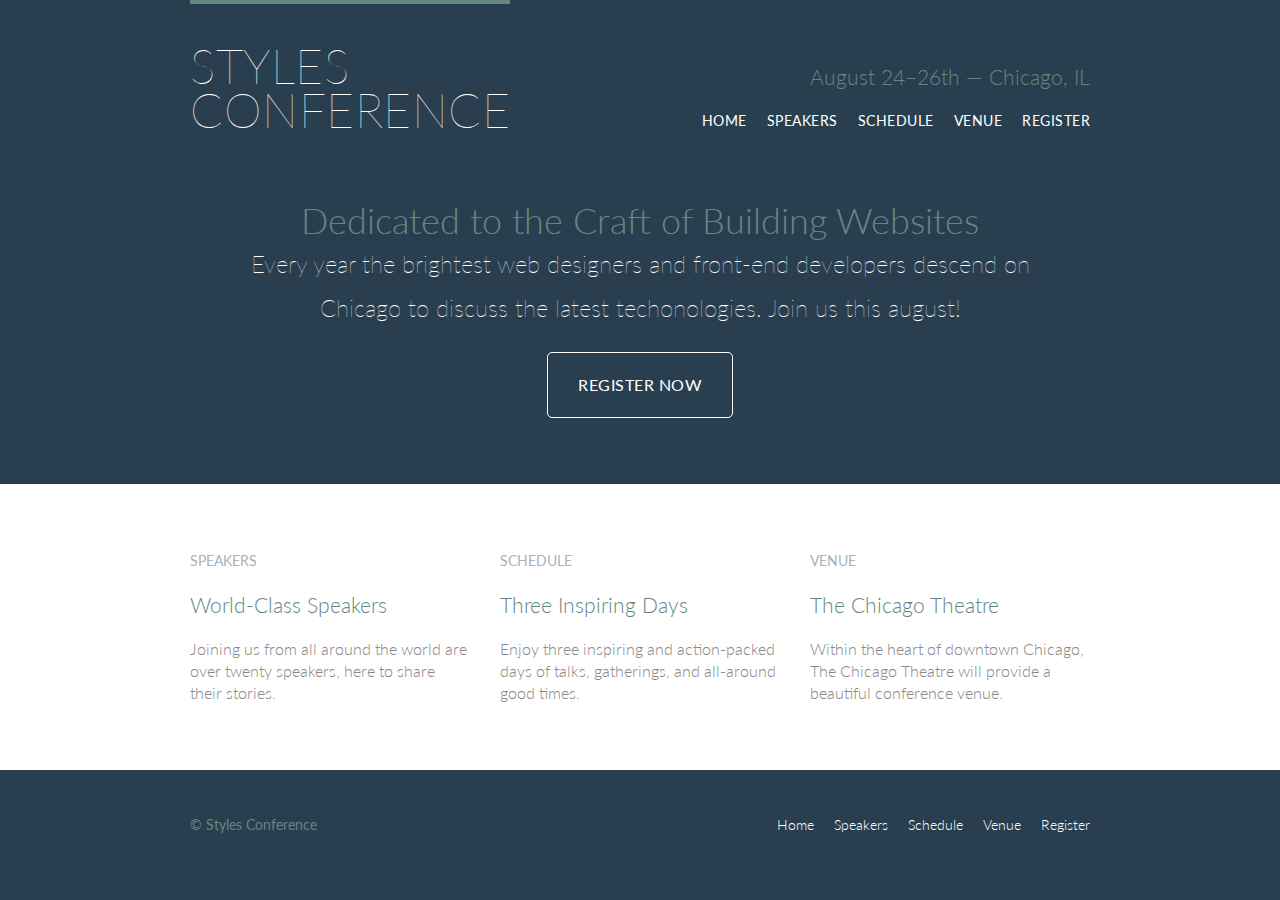
<file: index.html>
<!DOCTYPE html>
<html lang="en">
  <head>
    <meta charset="utf-8">
    <title>Styles Conference</title>
    <link rel="stylesheet" href="assets/stylesheets/main.css">
    <link rel="stylesheet" href="http://fonts.googleapis.com/css?family=Lato:100,300,400">
  </head>
  <body>
    <header class="primary-header container group">
      <h1 class="logo">
        <a href="index.html">Styles <br> Conference</a>
      </h1>
      <h3 class="tagline">August 24&ndash;26th &mdash; Chicago, IL</h3>
      <nav class="nav primary-nav">
        <ul>
          <li>
            <a href="index.html">Home</a><!--
          --></li><!--
          --><li>
            <a href="speakers.html">Speakers</a>
          </li><!--
          --><li>
            <a href="schedule.html">Schedule</a>
          </li><!--
          --><li>
            <a href="venue.html">Venue</a>
          </li><!--
          --><li>
            <a href="register.html">Register</a>
          </li>
        </ul>
      </nav>
    </header>
    <section class="hero container">
      <h2>Dedicated to the Craft of Building Websites</h2>
      <p>Every year the brightest web designers and front-end developers descend on Chicago to discuss the latest techonologies. Join us this august!</p>
      <a class="btn btn-alt" href="register.html">Register Now</a>
    </section>
    <section class="row">
      <div class="grid">

        <!-- Speakers -->

        <section class="teaser col-1-3">
          <a href="speakers.html">
            <h5>Speakers</h5>
            <h3>World-Class Speakers</h3>
          </a>
          <p>Joining us from all around the world are over twenty speakers, here to share their stories.</p>
        </section><!--

        Schedule

        --><section class="teaser col-1-3">
          <a href="schedule.html">
            <h5>Schedule</h5>
            <h3>Three Inspiring Days</h3>
          </a>
          <p>Enjoy three inspiring and action-packed days of talks, gatherings, and all-around good times.</p>
        </section><!--

        Venue

        --><section class="teaser col-1-3">
          <a href="venue.html">
            <h5>Venue</h5>
            <h3>The Chicago Theatre</h3>
          </a>
          <p>Within the heart of downtown Chicago, The Chicago Theatre will provide a beautiful conference venue.</p>
        </section>
      </div>
    </section>
    <footer class="primary-footer container group">
      <small>&copy; Styles Conference</small>
      <nav class="nav">
        <ul>
          <li>
            <a href="index.html">Home</a><!--
          --></li><!--
          --><li>
            <a href="speakers.html">Speakers</a>
          </li><!--
          --><li>
            <a href="schedule.html">Schedule</a>
          </li><!--
          --><li>
            <a href="venue.html">Venue</a>
          </li><!--
          --><li>
            <a href="register.html">Register</a>
          </li>
        </ul>
      </nav>
    </footer>
  </body>
</html>
</file>
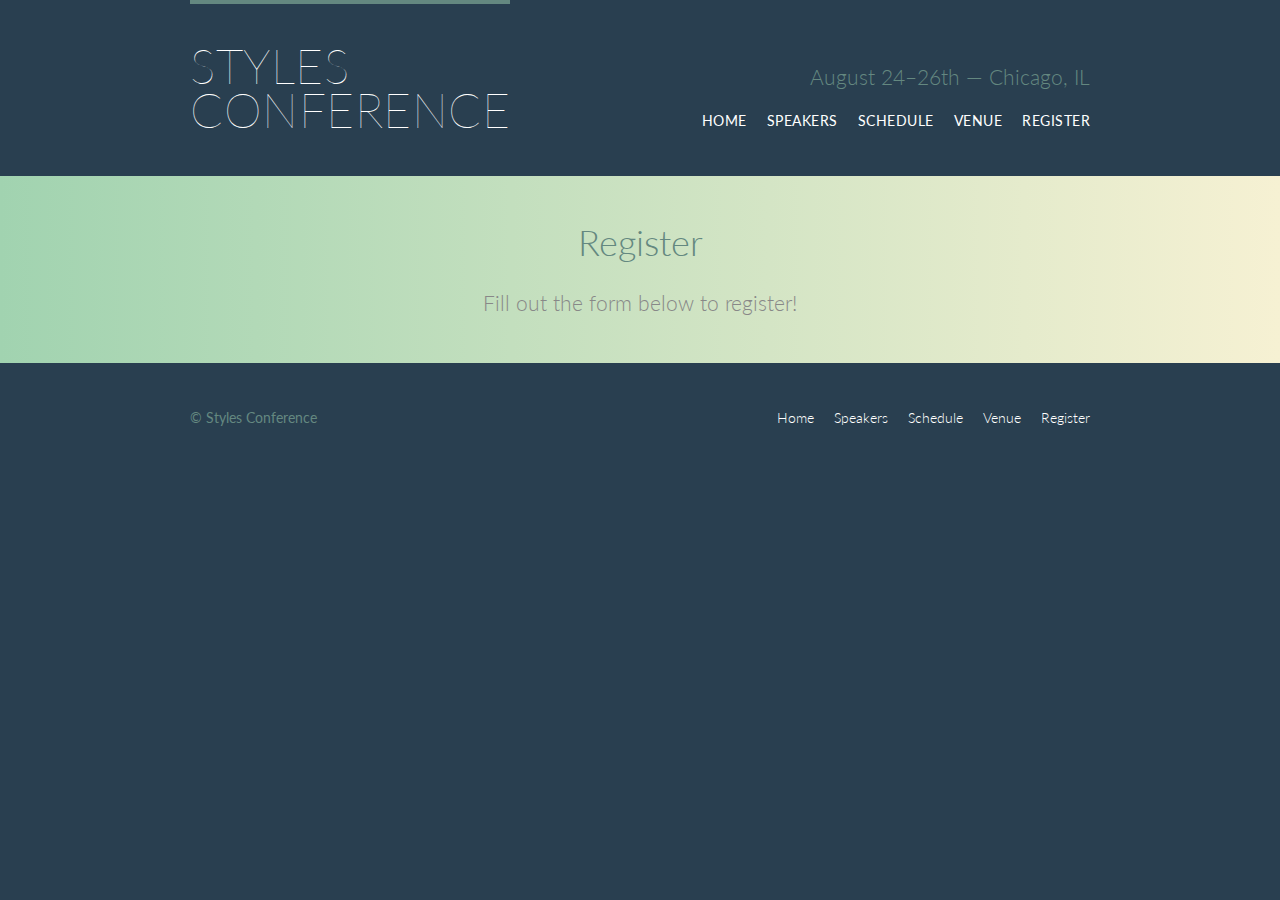
<file: register.html>
<!DOCTYPE html>
<html lang="en">
  <head>
    <meta charset="utf-8">
    <title>Styles Conference</title>
    <link rel="stylesheet" href="assets/stylesheets/main.css">
    <link rel="stylesheet" href="http://fonts.googleapis.com/css?family=Lato:100,300,400">
  </head>
  <body>
    <header class="primary-header container group">
      <h1 class="logo">
        <a href="index.html">Styles <br> Conference</a>
      </h1>
      <h3 class="tagline">August 24&ndash;26th &mdash; Chicago, IL</h3>
      <nav class="nav primary-nav">
        <ul>
          <li>
            <a href="index.html">Home</a><!--
          --></li><!--
          --><li>
            <a href="speakers.html">Speakers</a>
          </li><!--
          --><li>
            <a href="schedule.html">Schedule</a>
          </li><!--
          --><li>
            <a href="venue.html">Venue</a>
          </li><!--
          --><li>
            <a href="register.html">Register</a>
          </li>
        </ul>
      </nav>
    </header>
    <section class="row-alt">
      <div class="lead container">
        <h1>Register</h1>
        <p>Fill out the form below to register!</p>
      </div>
    </section>
    <footer class="primary-footer container group">
      <small>&copy; Styles Conference</small>
      <nav class="nav">
        <ul>
          <li>
            <a href="index.html">Home</a><!--
          --></li><!--
          --><li>
            <a href="speakers.html">Speakers</a>
          </li><!--
          --><li>
            <a href="schedule.html">Schedule</a>
          </li><!--
          --><li>
            <a href="venue.html">Venue</a>
          </li><!--
          --><li>
            <a href="register.html">Register</a>
          </li>
        </ul>
      </nav>
    </footer>
  </body>
</html>
</file>
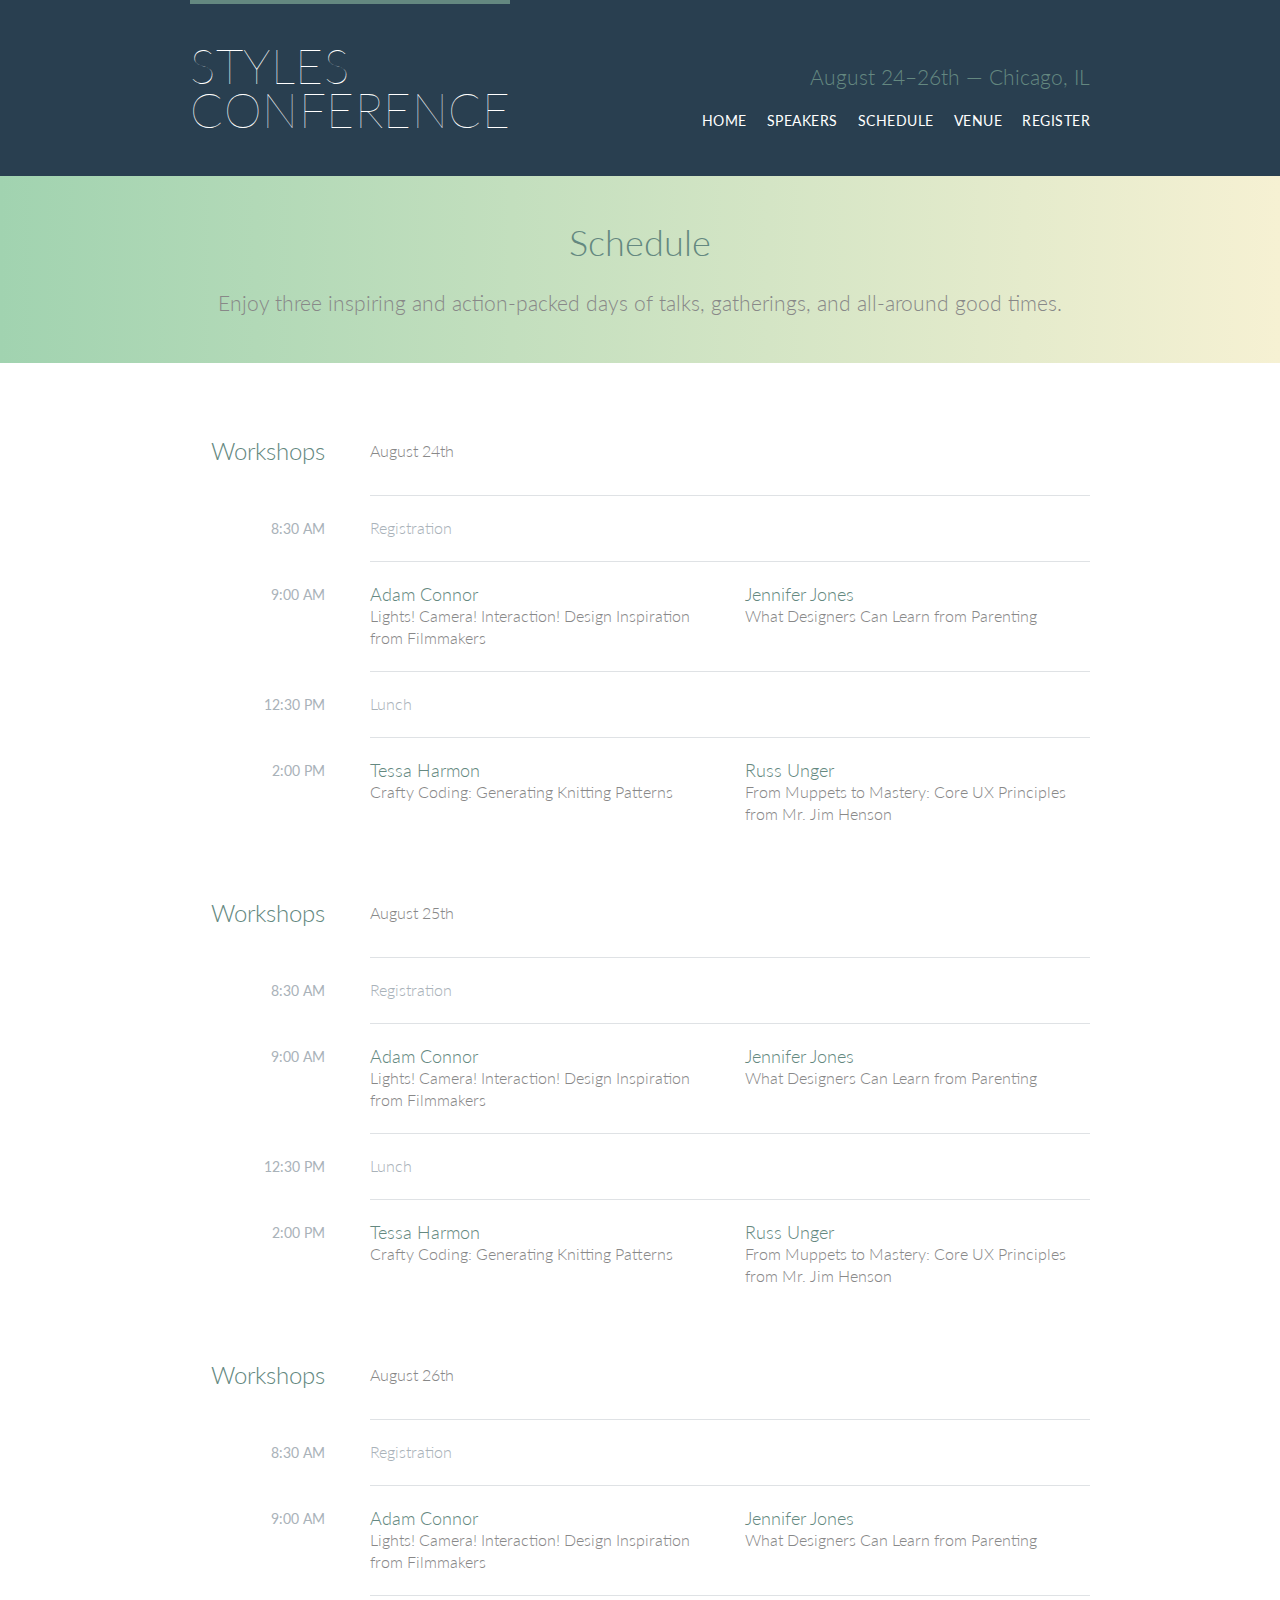
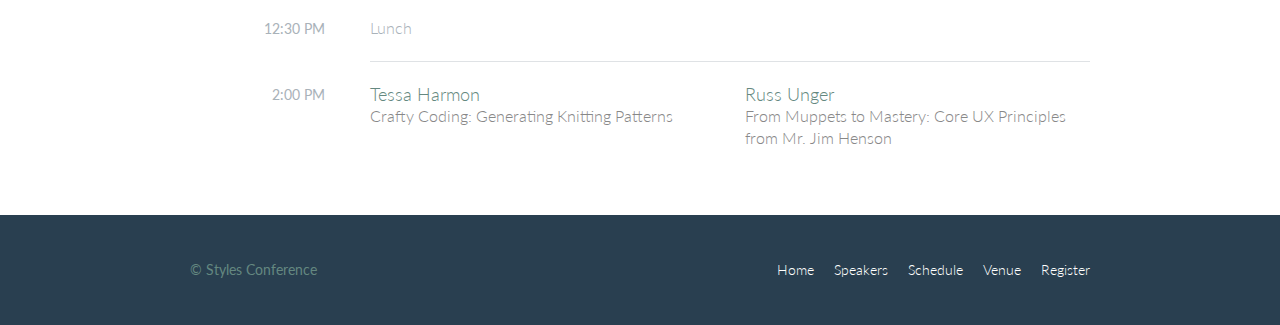
<file: schedule.html>
<!DOCTYPE html>
<html lang="en">
  <head>
    <meta charset="utf-8">
    <title>Styles Conference</title>
    <link rel="stylesheet" href="assets/stylesheets/main.css">
    <link rel="stylesheet" href="http://fonts.googleapis.com/css?family=Lato:100,300,400">
  </head>
  <body>
    <header class="primary-header container group">
      <h1 class="logo">
        <a href="index.html">Styles <br> Conference</a>
      </h1>
      <h3 class="tagline">August 24&ndash;26th &mdash; Chicago, IL</h3>
      <nav class="nav primary-nav">
        <ul>
          <li>
            <a href="index.html">Home</a><!--
          --></li><!--
          --><li>
            <a href="speakers.html">Speakers</a>
          </li><!--
          --><li>
            <a href="schedule.html">Schedule</a>
          </li><!--
          --><li>
            <a href="venue.html">Venue</a>
          </li><!--
          --><li>
            <a href="register.html">Register</a>
          </li>
        </ul>
      </nav>
    </header>
    <section class="row-alt">
      <div class="lead container">
        <h1>Schedule</h1>
        <p>Enjoy three inspiring and action-packed days of talks, gatherings, and all-around good times.</p>
      </div>
    </section>
    <section class="row">
      <div class="container">
        <table>
          <thead>
            <tr>
              <th scope="row">
                Workshops
              </th>
              <td colspan="2">
                August 24th
              </td>
            </tr>
          </thead>
          <tbody>
            <tr>
              <th scope="row">
                <time datetime="08:30:00">8:30 AM</time>
              </th>
              <td class="schedule-offset" colspan="2">
                Registration
              </td>
            </tr>
            <tr>
              <th scope="row">
                <time datetime="09:00:00">9:00 AM</time>
              </th>
              <td>
                <a href="speakers.html#adam-connor">
                  <h4>Adam Connor</h4>
                  Lights! Camera! Interaction! Design Inspiration from Filmmakers
                </a>
              </td>
              <td>
                <a href="speakers.html#jennifer-jones">
                  <h4>Jennifer Jones</h4>
                  What Designers Can Learn from Parenting
                </a>
              </td>
            </tr>
            <tr>
              <th scope="row">
                <time datetime="12:30:00">12:30 PM</time>
              </th>
              <td class="schedule-offset" colspan="2">
                Lunch
              </td>
            </tr>
            <tr>
              <th scope="row">
                <time datetime="14:00">2:00 PM</time>
              </th>
              <td>
                <a href="speakers.html#tessa-harmon">
                  <h4>Tessa Harmon</h4>
                  Crafty Coding: Generating Knitting Patterns
                </a>
              </td>
              <td>
                <a href="speakers.html#russ-unger">
                  <h4>Russ Unger</h4>
                  From Muppets to Mastery: Core UX Principles from Mr. Jim Henson
                </a>
              </td>
            </tr>
          </tbody>
        </table>
        <table>
          <thead>
            <tr>
              <th scope="row">
                Workshops
              </th>
              <td colspan="2">
                August 25th
              </td>
            </tr>
          </thead>
          <tbody>
            <tr>
              <th scope="row">
                <time datetime="08:30:00">8:30 AM</time>
              </th>
              <td class="schedule-offset" colspan="2">
                Registration
              </td>
            </tr>
            <tr>
              <th scope="row">
                <time datetime="09:00:00">9:00 AM</time>
              </th>
              <td>
                <a href="speakers.html#adam-connor">
                  <h4>Adam Connor</h4>
                  Lights! Camera! Interaction! Design Inspiration from Filmmakers
                </a>
              </td>
              <td>
                <a href="speakers.html#jennifer-jones">
                  <h4>Jennifer Jones</h4>
                  What Designers Can Learn from Parenting
                </a>
              </td>
            </tr>
            <tr>
              <th scope="row">
                <time datetime="12:30:00">12:30 PM</time>
              </th>
              <td class="schedule-offset" colspan="2">
                Lunch
              </td>
            </tr>
            <tr>
              <th scope="row">
                <time datetime="14:00">2:00 PM</time>
              </th>
              <td>
                <a href="speakers.html#tessa-harmon">
                  <h4>Tessa Harmon</h4>
                  Crafty Coding: Generating Knitting Patterns
                </a>
              </td>
              <td>
                <a href="speakers.html#russ-unger">
                  <h4>Russ Unger</h4>
                  From Muppets to Mastery: Core UX Principles from Mr. Jim Henson
                </a>
              </td>
            </tr>
          </tbody>
        </table>
        <table>
          <thead>
            <tr>
              <th scope="row">
                Workshops
              </th>
              <td colspan="2">
                August 26th
              </td>
            </tr>
          </thead>
          <tbody>
            <tr>
              <th scope="row">
                <time datetime="08:30:00">8:30 AM</time>
              </th>
              <td class="schedule-offset" colspan="2">
                Registration
              </td>
            </tr>
            <tr>
              <th scope="row">
                <time datetime="09:00:00">9:00 AM</time>
              </th>
              <td>
                <a href="speakers.html#adam-connor">
                  <h4>Adam Connor</h4>
                  Lights! Camera! Interaction! Design Inspiration from Filmmakers
                </a>
              </td>
              <td>
                <a href="speakers.html#jennifer-jones">
                  <h4>Jennifer Jones</h4>
                  What Designers Can Learn from Parenting
                </a>
              </td>
            </tr>
            <tr>
              <th scope="row">
                <time datetime="12:30:00">12:30 PM</time>
              </th>
              <td class="schedule-offset" colspan="2">
                Lunch
              </td>
            </tr>
            <tr>
              <th scope="row">
                <time datetime="14:00">2:00 PM</time>
              </th>
              <td>
                <a href="speakers.html#tessa-harmon">
                  <h4>Tessa Harmon</h4>
                  Crafty Coding: Generating Knitting Patterns
                </a>
              </td>
              <td>
                <a href="speakers.html#russ-unger">
                  <h4>Russ Unger</h4>
                  From Muppets to Mastery: Core UX Principles from Mr. Jim Henson
                </a>
              </td>
            </tr>
          </tbody>
        </table>
      </div>
    </section>
    <footer class="primary-footer container group">
      <small>&copy; Styles Conference</small>
      <nav class="nav">
        <ul>
          <li>
            <a href="index.html">Home</a><!--
          --></li><!--
          --><li>
            <a href="speakers.html">Speakers</a>
          </li><!--
          --><li>
            <a href="schedule.html">Schedule</a>
          </li><!--
          --><li>
            <a href="venue.html">Venue</a>
          </li><!--
          --><li>
            <a href="register.html">Register</a>
          </li>
        </ul>
      </nav>
    </footer>
  </body>
</html>
</file>
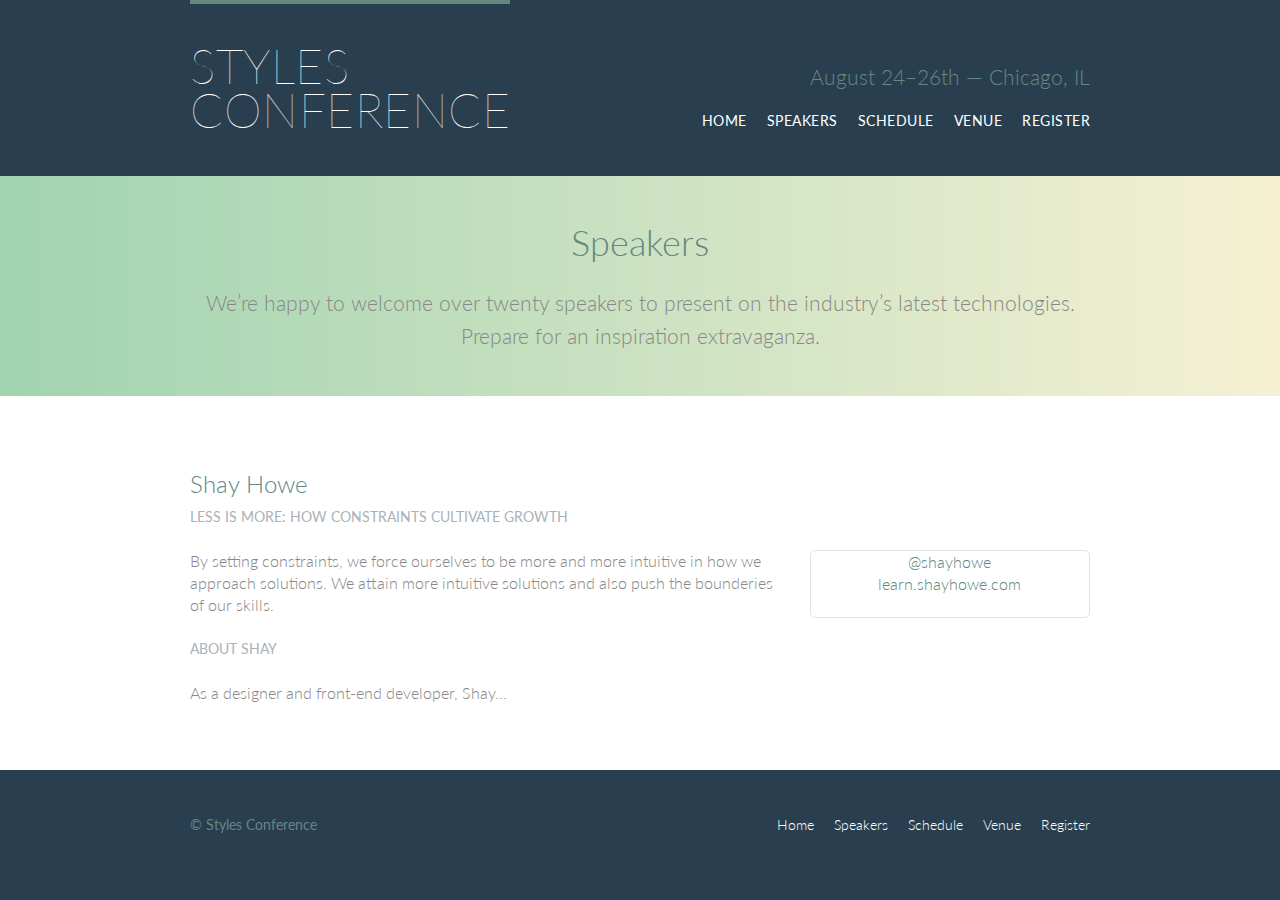
<file: speakers.html>
<!DOCTYPE html>
<html lang="en">
  <head>
    <meta charset="utf-8">
    <title>Styles Conference</title>
    <link rel="stylesheet" href="assets/stylesheets/main.css">
    <link rel="stylesheet" href="http://fonts.googleapis.com/css?family=Lato:100,300,400">
  </head>
  <body>
    <header class="primary-header container group">
      <h1 class="logo">
        <a href="index.html">Styles <br> Conference</a>
      </h1>
      <h3 class="tagline">August 24&ndash;26th &mdash; Chicago, IL</h3>
      <nav class="nav primary-nav">
        <ul>
          <li>
            <a href="index.html">Home</a><!--
          --></li><!--
          --><li>
            <a href="speakers.html">Speakers</a>
          </li><!--
          --><li>
            <a href="schedule.html">Schedule</a>
          </li><!--
          --><li>
            <a href="venue.html">Venue</a>
          </li><!--
          --><li>
            <a href="register.html">Register</a>
          </li>
        </ul>
      </nav>
    </header>
    <section class="row-alt">
      <div class="lead container">
        <h1>Speakers</h1>
        <p>We&#8217;re happy to welcome over twenty speakers to present on the industry&#8217;s latest technologies. Prepare for an inspiration extravaganza.</p>
      </div>
    </section>
    <section class="row">
      <div class="grid">
        <section id="shay-howe">
          <div class="col-2-3">
            <h2>Shay Howe</h2>
            <h5>Less Is More: How Constraints Cultivate Growth</h5>

            <p>By setting constraints, we force ourselves to be more and more intuitive in how we approach solutions. We attain more intuitive solutions and also push the bounderies of our skills.</p>

            <h5>About Shay</h5>

            <p>As a designer and front-end developer, Shay...</p>
          </div><!--
          --><aside class = "col-1-3">
            <div class="speaker-info">
              <ul>
                <li><a href="https://twitter.com/shayhowe">@shayhowe</a></li>
                <li><a href="http://learn.shayhowe.com/">learn.shayhowe.com</a></li>
              </ul>
            </div>
          </aside>
        </section>
      </div>
    </section>
    <footer class="primary-footer container group">
      <small>&copy; Styles Conference</small>
      <nav class="nav">
        <ul>
          <li>
            <a href="index.html">Home</a><!--
          --></li><!--
          --><li>
            <a href="speakers.html">Speakers</a>
          </li><!--
          --><li>
            <a href="schedule.html">Schedule</a>
          </li><!--
          --><li>
            <a href="venue.html">Venue</a>
          </li><!--
          --><li>
            <a href="register.html">Register</a>
          </li>
        </ul>
      </nav>
    </footer>
  </body>
</html>
</file>
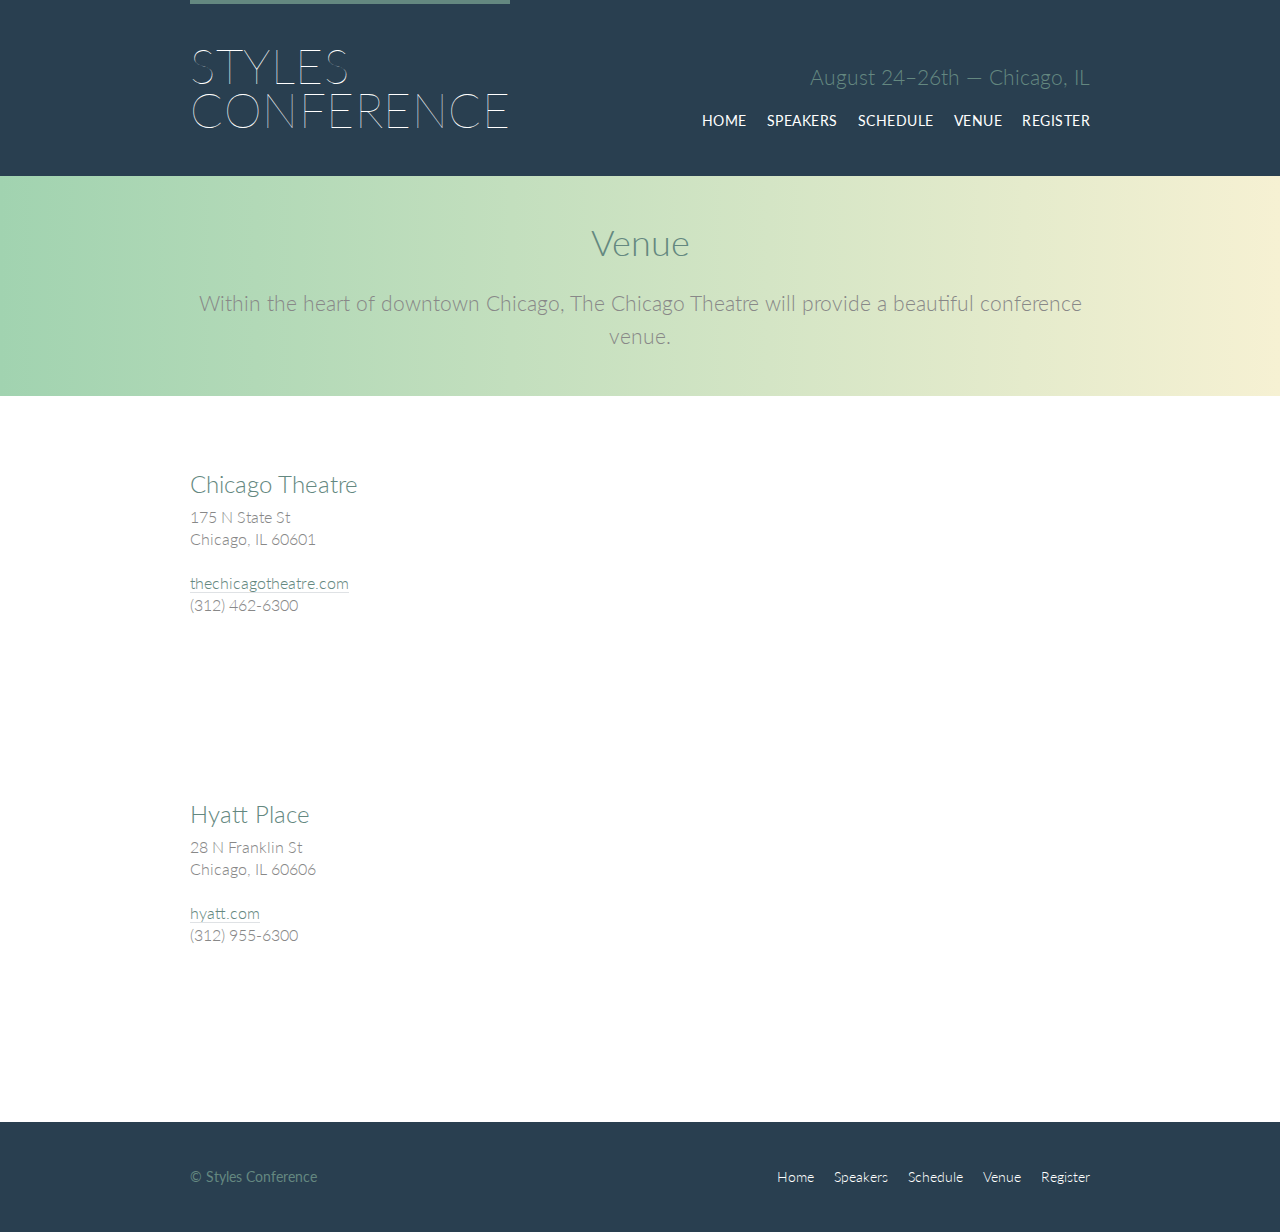
<file: venue.html>
<!DOCTYPE html>
<html lang="en">
  <head>
    <meta charset="utf-8">
    <title>Styles Conference</title>
    <link rel="stylesheet" href="assets/stylesheets/main.css">
    <link rel="stylesheet" href="http://fonts.googleapis.com/css?family=Lato:100,300,400">
  </head>
  <body>
    <header class="primary-header container group">
      <h1 class="logo">
        <a href="index.html">Styles <br> Conference</a>
      </h1>
      <h3 class="tagline">August 24&ndash;26th &mdash; Chicago, IL</h3>
      <nav class="nav primary-nav">
        <ul>
          <li>
            <a href="index.html">Home</a><!--
          --></li><!--
          --><li>
            <a href="speakers.html">Speakers</a>
          </li><!--
          --><li>
            <a href="schedule.html">Schedule</a>
          </li><!--
          --><li>
            <a href="venue.html">Venue</a>
          </li><!--
          --><li>
            <a href="register.html">Register</a>
          </li>
        </ul>
      </nav>
    </header>
    <section class="row-alt">
      <div class="lead container">
        <h1>Venue</h1>
        <p>Within the heart of downtown Chicago, The Chicago Theatre will provide a beautiful conference venue.</p>
      </div>
    </section>
    <section class="row">
      <div class="grid">
        <section class="venue-theatre">
          <div class="col-1-3">
            <h2>Chicago Theatre</h2>
            <p>175 N State St<br>Chicago, IL 60601</p>
            <p><a href="http://www.thechicagotheatre.com/">thechicagotheatre.com</a><br>(312) 462-6300</p>
          </div><!--
          --><iframe class="venue-map col-2-3" src="https://www.google.com/maps/embed?pb=!1m18!1m12!1m3!1d2970.3469324327766!2d-87.62969368463934!3d41.885395372936856!2m3!1f0!2f0!3f0!3m2!1i1024!2i768!4f13.1!3m3!1m2!1s0x880e2caff598f035%3A0xed6d5c288e9b5ad2!2s175%20N%20State%20St%2C%20Chicago%2C%20IL%2060601!5e0!3m2!1sen!2sus!4v1629319477699!5m2!1sen!2sus" width="600" height="450" style="border:0;" allowfullscreen="" loading="lazy"></iframe>
        </section>
        <section class="venue-hotel">
          <div class="col-1-3">
            <h2>Hyatt Place</h2>
            <p>28 N Franklin St<br>Chicago, IL 60606</p>
            <p><a href="https://www.hyatt.com/en-US/hotel/illinois/hyatt-place-chicago-downtown-the-loop/chizp?src=corp_lclb_gmb_seo_chizp">hyatt.com</a><br>(312) 955-6300</p>
          </div><!--
          --><iframe class="venue-map col-2-3" src="https://www.google.com/maps/embed?pb=!1m18!1m12!1m3!1d2970.469499783126!2d-87.63786928463941!3d41.88275897310172!2m3!1f0!2f0!3f0!3m2!1i1024!2i768!4f13.1!3m3!1m2!1s0x880e2cb90172aeb3%3A0x89ee4344b90830fa!2s28%20N%20Franklin%20St%2C%20Chicago%2C%20IL%2060606!5e0!3m2!1sen!2sus!4v1629319560899!5m2!1sen!2sus" width="600" height="450" style="border:0;" allowfullscreen="" loading="lazy"></iframe>
        </section>
      </div>
    </section>
    <footer class="primary-footer container group">
      <small>&copy; Styles Conference</small>
      <nav class="nav">
        <ul>
          <li>
            <a href="index.html">Home</a><!--
          --></li><!--
          --><li>
            <a href="speakers.html">Speakers</a>
          </li><!--
          --><li>
            <a href="schedule.html">Schedule</a>
          </li><!--
          --><li>
            <a href="venue.html">Venue</a>
          </li><!--
          --><li>
            <a href="register.html">Register</a>
          </li>
        </ul>
      </nav>
    </footer>
  </body>
</html>
</file>
<file: assets/stylesheets/main.css>
/* http://meyerweb.com/eric/tools/css/reset/
   v2.0 | 20110126
   License: none (public domain)
*/

html, body, div, span, applet, object, iframe,
h1, h2, h3, h4, h5, h6, p, blockquote, pre,
a, abbr, acronym, address, big, cite, code,
del, dfn, em, img, ins, kbd, q, s, samp,
small, strike, strong, sub, sup, tt, var,
b, u, i, center,
dl, dt, dd, ol, ul, li,
fieldset, form, label, legend,
table, caption, tbody, tfoot, thead, tr, th, td,
article, aside, canvas, details, embed,
figure, figcaption, footer, header, hgroup,
menu, nav, output, ruby, section, summary,
time, mark, audio, video {
	margin: 0;
	padding: 0;
	border: 0;
	font-size: 100%;
	font: inherit;
	vertical-align: baseline;
}
/* HTML5 display-role reset for older browsers */
article, aside, details, figcaption, figure,
footer, header, hgroup, menu, nav, section {
	display: block;
}
body {
	line-height: 1;
}
ol, ul {
	list-style: none;
}
blockquote, q {
	quotes: none;
}
blockquote:before, blockquote:after,
q:before, q:after {
	content: '';
	content: none;
}
table {
	border-collapse: collapse;
	border-spacing: 0;
}


/*
  ===============================================
  Custom Styles
  ===============================================
*/
body {
  background: #293f50;
  color: #888;
  font: 300 16px/22px "Lato", "Open Sans", "Helvetica Neue", Helvetica, Arial, sans-serif;
}



/*
  ==============================================
  Grid
  ==============================================
*/


*,
*:before,
*:after {
  -webkit-box-sizing: border-box;
  -moz-box-sizing: border-box;
  box-sizing: border-box;
}
.container,
.grid {
  margin: 0 auto;
  width: 960px;
}
.container {
  padding-left: 30px;
  padding-right: 30px;
}
.col-1-3 {
  width: 33.33%;
}
.col-2-3 {
  width: 66.66%;
}
.col-1-3,
.col-2-3 {
  display: inline-block;
  vertical-align: top;
}
.grid,
.col-1-3,
.col-2-3 {
  padding-left: 15px;
  padding-right: 15px;
}


/*
  ===============================================
  Clearfix
  ===============================================
*/
.group:before,
.group:after {
  content: "";
  display: table;
}
.group:after {
  clear: both;
}
.group {
  clear: both;
}


/*
  ===============================================
  Rows
  ===============================================
*/

.row,
.row-alt {
  min-width: 960px;
}
.row {
  background: #fff;
  padding: 66px 0 44px 0;
}
.row-alt {
  background: #cbe2c1;
  background: -webkit-linear-gradient(to right, #a1d3b0, #f6f1d3);
  background: -moz-linear-gradient(to right, #a1d3b0, #f6f1d3);
  background: linear-gradient(to right, #a1d3b0, #f6f1d3);
  padding: 44px 0 22px 0;
}



/*
  ===============================================
  Typography
  ===============================================
*/

h1, h3, h4, h5, p {
  margin-bottom: 22px;
}
h1, h2, h3, h4 {
  color: #648880;
}
h1 {
  font-size: 36px;
  line-height: 44px;
}
h2 {
  font-size: 24px;
  line-height: 44px;
}
h3 {
  font-size: 21px;
}
h4 {
  font-size: 18px;
}
h5 {
  color: #a9b2b9;
  font-size: 14px;
  font-weight: 400;
  text-transform: uppercase;
}
strong {
  font-weight: 400;
}
cite, em {
  font-style: italic;
}



/*
  ===============================================
  Leads
  ===============================================
*/

.lead {
  text-align: center;
}
.lead p {
  font-size: 21px;
  line-height: 33px;
}



/*
  ===============================================
  Buttons
  ===============================================
*/

.btn {
  border-radius: 5px;
  color: #fff;
  cursor: pointer;
  display: inline-block;
  font-weight: 400;
  letter-spacing: .5px;
  margin: 0;
  text-transform: uppercase;
}

.btn-alt {
  border: 1px solid #fff;
  padding: 10px 30px;
}
.btn-alt:hover {
  background: #fff;
  color: #648880;
}

.btn-default {
  border: 0;
  background: #648880;
  padding: 11px 30px;
  font-size: 14px;
}
.btn-default:hover {
  background: #77a198;
}


/*
  ===============================================
  Links
  ===============================================
*/

a {
  color: #648880;
  text-decoration: none;
}
a:hover {
  color: #a9b2b9;
}
p a {
  border-bottom: 1px solid #dfe2e5;
}
.primary-header a,
.primary-footer a {
  color: #fff;
}
.primary-header a:hover,
.primary-footer a:hover {
  color: #648880;
}


/*
  ===============================================
  Home
  ===============================================
*/

.hero {
  color: #fff;
  line-height: 44px;
  padding: 22px 80px 66px 80px;
  text-align: center;
}
.hero h2 {
  font-size: 36px;
}
.hero p {
  font-size: 24px;
  font-weight: 100;
}
.teaser a:hover h3 {
  color: #a9b2b9;
}
.teaser img {
  border-radius: 5px;
  display: block;
  margin-bottom: 22px;
  max-width: 100%;
}

/*
========================================
Speakers
========================================
*/

.speaker {
  margin-bottom: 44px;
}
.speaker-info {
  border: 1px solid #dfe2e5;
  border-radius: 5px;
  margin-top: 88px;
  padding-bottom: 22px;
  text-align: center;
}
.speaker-info img {
  border-radius: 50%;
  height: 130px;
  margin: -66px 0 22px 0;
  vertical-align: top;
}


/*
  ===============================================
  Schedule
  ===============================================
*/

table {
  margin-bottom: 44px;
  width: 100%;
}
table:last-child {
  margin-bottom: 0;
}
th,
td {
  padding-bottom: 22px;
  vertical-align: top;
}
th {
  padding-right: 45px;
  text-align: right;
  width: 20%;
}
td {
  width: 40%;
}
thead {
  line-height: 44px;
}
thead th {
  color: #648880;
  font-size: 24px;
}
tbody th {
  color: #a9b2b9;
  font-size: 14px;
  font-weight: 400;
  padding-top: 22px;
  text-transform: uppercase;
}
tbody td {
  border-top: 1px solid #dfe2e5;
  padding-top: 21px;
}
tbody td:first-of-type {
  padding-right: 15px;
}
tbody td:last-of-type {
  padding-left: 15px;
}
tbody td:only-of-type {
  padding-left: 0;
  padding-right: 0;
}
table a {
  color: #888;
}
table h4 {
  margin-bottom: 0;
}
.schedule-offset {
  color: #a9b2b9;
}


/*
  ===============================================
  Venues
  ===============================================
*/

.venue-theatre {
  margin-bottom: 66px;
}
.venue-hotel {
  margin-bottom: 22px;
}
.venue-map {
  height: 264px;
}


/*
  ===============================================
  Register
  ===============================================
*/

.why-attend {
  list-style: square;
  margin: 0 0 22px 30px;
}
form {
  margin-bottom: 22px;
}
input,
select,
textarea {
  font: 300 16px/22px "Lato", "Open Sans", "Helvetica Neue", Helvetica, Arial, sans-serif;
}
.register-group label {
  color: #648880;
  cursor: pointer;
  font-weight: 400;
}
.register-group input,
.register-group select,
.register-group textarea {
  border: 1px solid #c6c9cc;
  border-radius: 5px;
  color: #888;
  display: block;
  margin: 5px 0 27px 0;
  padding: 5px 8px;
}
.register-group input,
.register-group textarea {
  width: 100%;
}
.register-group select {
  height: 34px;
  width: 60px;
}
.register-group textarea {
  height: 78px;
}


/*
  ===============================================
  Primary Header
  ===============================================
*/

.logo {
  border-top: 4px solid #648880;
  float: left;
  font-size: 48px;
  font-weight: 100;
  letter-spacing: .5px;
  line-height: 44px;
  padding: 40px 0 22px 0;
  text-transform: uppercase;
}
.tagline {
  margin: 66px 0 22px 0;
  text-align: right;
}
.primary-nav {
  font-size: 14px;
  font-weight: 400;
  letter-spacing: .5px;
  text-transform: uppercase;
}



/*
  ===============================================
  Primary Footer
  ===============================================
*/

.primary-footer small {
  float: left;
  font-weight: 400;
}
.primary-footer {
  color: #648880;
  font-size: 14px;
  padding-bottom: 44px;
  padding-top: 44px;
}


/*
  ===============================================
  Navigation
  ===============================================
*/

.nav {
  text-align: right;
}
.nav li {
  display: inline-block;
  margin: 0 10px;
  vertical-align: top;
}
.nav li:last-child {
  margin-right: 0;
}
</file>
